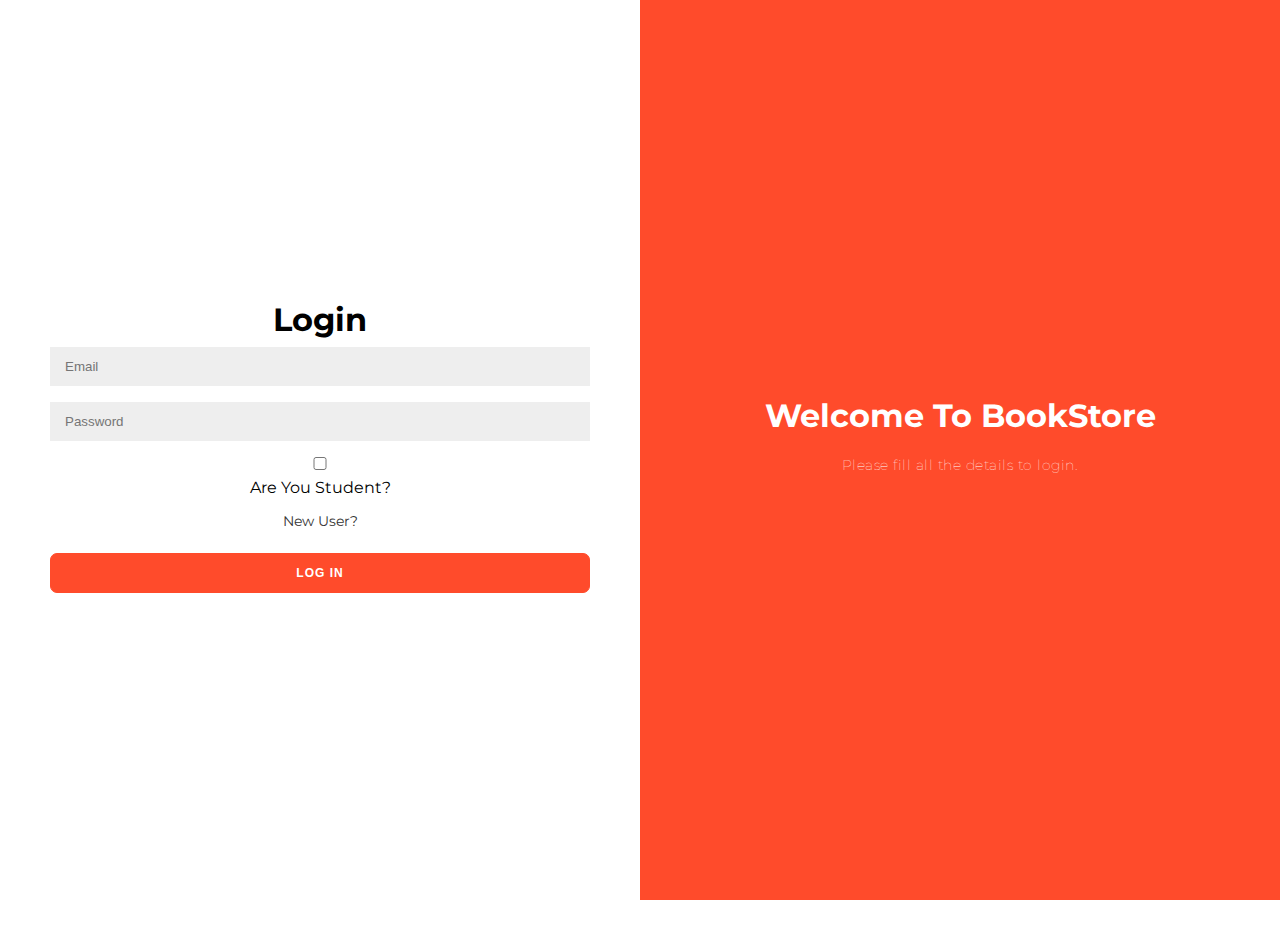
<file: WebContent/loginPage.html>
<!DOCTYPE html>
<html>
<head>
<meta charset="ISO-8859-1">
<title>BookStore</title>
<link rel="stylesheet" href="login.css">
<script src="login.js"></script>
</head>
<body>
	<div class="form-container log-in-container">
		<form action="loginDB.jsp" method="post" onsubmit="return validate();">
			<h1>Login</h1>
			<input type="email" placeholder="Email" name="userEmail" id="userEmail"/>
			<input type="password" placeholder="Password" name="userPassword" id="userPassword"/>
			<div>
				<input type="checkbox" id="isStudent" name="isStudent" value="1">
				<input type="hidden" id="isStudent" name="isStudent" value="0">
				<label for="isStudent">Are You Student?</label><br>
			</div>
			<a href="register.html">New User?</a>
			<input class="login" type="submit" value="Log In">
			
			<!--<button onclick="location.href='index.html'" type="button">Log In</button>-->
		</form>
	</div>
	
	
	<div class="overlay-container">
		<div class="overlay">
			<div class="overlay-panel overlay-right">
				<h1>Welcome To BookStore</h1>
				<p>Please fill all the details to login.</p>
			</div>
		</div>
	</div>
</body>
</html>
</file>
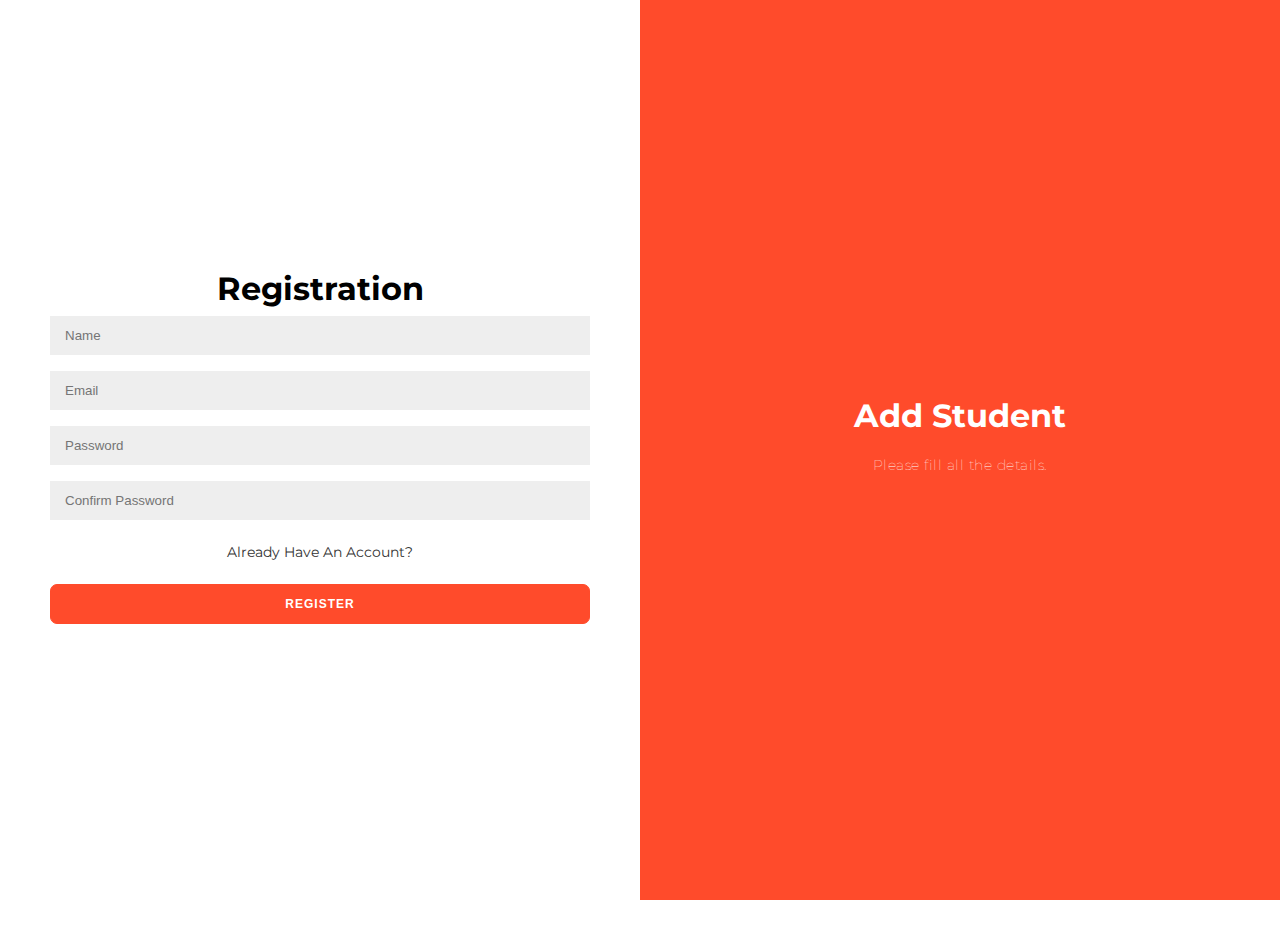
<file: WebContent/register.html>
<!DOCTYPE html>
<html>
<head>
<meta charset="ISO-8859-1">
<title>BookStore</title>
<link rel="stylesheet" href="register.css">
<script src="register.js"></script>
</head>
<body>
	<div class="form-container log-in-container">
		<form action="registerDB.jsp" method="post" onsubmit="return validate();">
			<h1>Registration</h1>
			<input type="text" placeholder="Name" name="userName" id="userName"/>
			<input type="email" placeholder="Email" name="userEmail" id="userEmail"/>
			<input type="password" placeholder="Password" name="userPassword" id="userPassword"/>
			<input type="password" placeholder="Confirm Password" name="userConfirmPassword" id="userConfirmPassword"/>
			<input type="hidden" id="isStudent" name="isStudent" value="1">
			<a href="loginPage.html">Already Have An Account?</a>
			<input class="register" type="submit" value="Register">
		</form>
	</div>
	<div class="overlay-container">
		<div class="overlay">
			<div class="overlay-panel overlay-right">
				<h1>Add Student</h1>
				<p>Please fill all the details.</p>
			</div>
		</div>
	</div>
</body>
</html>
</file>
<file: WebContent/login.css>
@charset "ISO-8859-1";

@import url('https://fonts.googleapis.com/css?family=Montserrat:400,800');

*{
	box-sizing: border-box;
}

body {
	background: white;
	display: flex;
	justify-content: center;
	align-items: center;
	flex-direction: column;
	font-family: 'Montserrat', sans-serif;
	height: 100vh;
	margin: -20px 0 50px;
}

h1 {
	font-weight: bold;
	margin: 0;
}

p {
	font-size: 14px;
	font-weight: 100;
	line-height: 20px;
	letter-spacing: 0.5px;
	margin: 20px 0 30px;
}

span {
	font-size: 12px;
}

a {
	color: #333;
	font-size: 14px;
	text-decoration: none;
	margin: 15px 0;
}

button {
	border-radius: 7px;
	border: 1px solid #FF4B2B;
	background-color: #FF4B2B;
	color: #FFFFFF;
	font-size: 12px;
	font-weight: bold;
	padding: 12px 45px;
	letter-spacing: 1px;
	text-transform: uppercase;
	transition: transform 80ms ease-in;
}

form {
	background-color: #FFFFFF;
	display: flex;
	align-items: center;
	justify-content: center;
	flex-direction: column;
	padding: 0 50px;
	height: 100%;
	text-align: center;
}

input {
	background-color: #eee;
	border: none;
	padding: 12px 15px;
	margin: 8px 0;
	width: 100%;
}

.form-container {
	position: absolute;
	top: 0;
	height: 100%;
}

.log-in-container {
	left: 0;
	width: 50%;
	z-index: 2;
}


.overlay-container {
	position: absolute;
	top: 0;
	left: 50%;
	width: 50%;
	height: 100%;
}


.overlay {
	background: #FF4B2B;
	background: -webkit-linear-gradient(to right, #FF4B2B, #FF4B2B);
	background: linear-gradient(to right, #FF4B2B, #FF4B2B);
	background-repeat: no-repeat;
	background-size: cover;
	background-position: 0 0;
	color: #FFFFFF;
	position: relative;
	left: -100%;
	height: 100%;
	width: 200%;
}

.overlay-panel {
	position: absolute;
	display: flex;
	align-items: center;
	justify-content: center;
	flex-direction: column;
	padding: 0 40px;
	text-align: center;
	top: 0;
	height: 100%;
	width: 50%;
}


.overlay-right {
	right: 0;
}


.login{
	border-radius: 7px;
	border: 1px solid #FF4B2B;
	background-color: #FF4B2B;
	color: #FFFFFF;
	font-size: 12px;
	font-weight: bold;
	padding: 12px 45px;
	letter-spacing: 1px;
	text-transform: uppercase;
	transition: transform 80ms ease-in;
	cursor: pointer;
}
</file>
<file: WebContent/register.css>
@charset "ISO-8859-1";

@import url('https://fonts.googleapis.com/css?family=Montserrat:400,800');

*{
	box-sizing: border-box;
}

body {
	background: white;
	display: flex;
	justify-content: center;
	align-items: center;
	flex-direction: column;
	font-family: 'Montserrat', sans-serif;
	height: 100vh;
	margin: -20px 0 50px;
}

h1 {
	font-weight: bold;
	margin: 0;
}

p {
	font-size: 14px;
	font-weight: 100;
	line-height: 20px;
	letter-spacing: 0.5px;
	margin: 20px 0 30px;
}

span {
	font-size: 12px;
}

a {
	color: #333;
	font-size: 14px;
	text-decoration: none;
	margin: 15px 0;
}

button {
	border-radius: 7px;
	border: 1px solid #FF4B2B;
	background-color: #FF4B2B;
	color: #FFFFFF;
	font-size: 12px;
	font-weight: bold;
	padding: 12px 45px;
	letter-spacing: 1px;
	text-transform: uppercase;
	transition: transform 80ms ease-in;
}

form {
	background-color: #FFFFFF;
	display: flex;
	align-items: center;
	justify-content: center;
	flex-direction: column;
	padding: 0 50px;
	height: 100%;
	text-align: center;
}

input {
	background-color: #eee;
	border: none;
	padding: 12px 15px;
	margin: 8px 0;
	width: 100%;
}


.form-container {
	position: absolute;
	top: 0;
	height: 100%;
}

.log-in-container {
	left: 0;
	width: 50%;
	z-index: 2;
}


.overlay-container {
	position: absolute;
	top: 0;
	left: 50%;
	width: 50%;
	height: 100%;
}


.overlay {
	background: #FF4B2B;
	background: -webkit-linear-gradient(to right, #FF4B2B, #FF4B2B);
	background: linear-gradient(to right, #FF4B2B, #FF4B2B);
	background-repeat: no-repeat;
	background-size: cover;
	background-position: 0 0;
	color: #FFFFFF;
	position: relative;
	left: -100%;
	height: 100%;
	width: 200%;
}

.overlay-panel {
	position: absolute;
	display: flex;
	align-items: center;
	justify-content: center;
	flex-direction: column;
	padding: 0 40px;
	text-align: center;
	top: 0;
	height: 100%;
	width: 50%;
}


.overlay-right {
	right: 0;
}


.register{
	border-radius: 7px;
	border: 1px solid #FF4B2B;
	background-color: #FF4B2B;
	color: #FFFFFF;
	font-size: 12px;
	font-weight: bold;
	padding: 12px 45px;
	letter-spacing: 1px;
	text-transform: uppercase;
	transition: transform 80ms ease-in;
	cursor: pointer;
}
</file>
